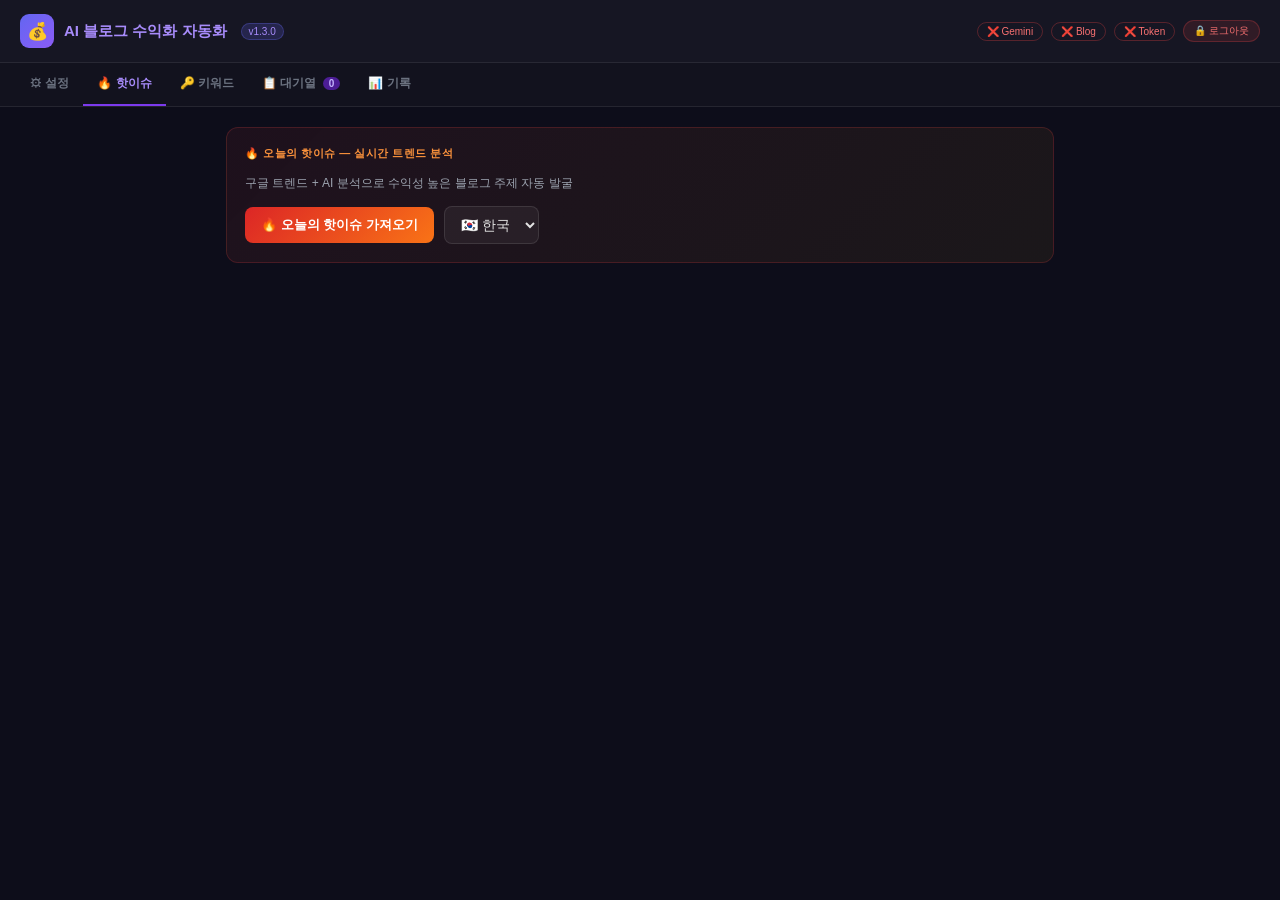
<file: app.html>
<!DOCTYPE html>
<html lang="ko">
<head>
<meta charset="UTF-8">
<meta name="viewport" content="width=device-width, initial-scale=1.0">
<title>AI 블로그 수익화 자동화</title>
<style>
*{margin:0;padding:0;box-sizing:border-box}
body{font-family:-apple-system,BlinkMacSystemFont,'Segoe UI',sans-serif;background:#0d0d1a;color:#e2e2e2;min-height:100vh}
.hdr{background:rgba(255,255,255,.04);border-bottom:1px solid rgba(255,255,255,.08);padding:14px 20px;display:flex;align-items:center;justify-content:space-between;position:sticky;top:0;z-index:100}
.logo{display:flex;align-items:center;gap:10px}
.logo-ic{width:34px;height:34px;background:linear-gradient(135deg,#6366f1,#8b5cf6);border-radius:9px;display:flex;align-items:center;justify-content:center;font-size:17px}
.logo-tx{font-size:15px;font-weight:700;color:#a78bfa}
.ver{font-size:10px;padding:2px 7px;border-radius:20px;background:rgba(99,102,241,.2);color:#a78bfa;border:1px solid rgba(99,102,241,.3);margin-left:4px}
.sb-bar{display:flex;gap:8px;flex-wrap:wrap;align-items:center}
.sb{font-size:10px;padding:3px 9px;border-radius:20px;border:1px solid rgba(255,255,255,.1);color:#9ca3af}
.sb.ok{border-color:rgba(16,185,129,.4);color:#34d399;background:rgba(16,185,129,.08)}
.sb.no{border-color:rgba(239,68,68,.3);color:#f87171}
.logout-btn{background:rgba(239,68,68,.12);color:#f87171;border:1px solid rgba(239,68,68,.25);border-radius:20px;padding:3px 10px;font-size:10px;cursor:pointer;font-family:inherit}
.tabs{display:flex;border-bottom:1px solid rgba(255,255,255,.08);padding:0 16px;overflow-x:auto;background:rgba(255,255,255,.02)}
.tb{padding:12px 14px;font-size:12px;font-weight:600;color:#6b7280;border:none;background:none;cursor:pointer;border-bottom:2px solid transparent;white-space:nowrap;font-family:inherit}
.tb.on{color:#a78bfa;border-bottom-color:#7c3aed}
.wrap{max-width:860px;margin:0 auto;padding:20px 16px}
.tc{display:none}
.tc.on{display:block}
.card{background:rgba(255,255,255,.04);border:1px solid rgba(255,255,255,.08);border-radius:12px;padding:18px;margin-bottom:14px}
.ct{font-size:11px;font-weight:700;color:#a78bfa;margin-bottom:14px;letter-spacing:.5px;text-transform:uppercase}
label{display:block;font-size:12px;color:#9ca3af;margin-bottom:4px;font-weight:600}
input,select,textarea{width:100%;padding:9px 13px;background:rgba(255,255,255,.05);border:1px solid rgba(255,255,255,.1);border-radius:8px;color:#e2e2e2;font-size:14px;font-family:inherit;outline:none;box-sizing:border-box}
input[type=password]{letter-spacing:3px}
input[type=password]::placeholder{letter-spacing:0}
input:focus,select:focus,textarea:focus{border-color:#7c3aed}
select option{background:#1a1a2e}
textarea{resize:vertical;line-height:1.7}
.fg{margin-bottom:12px}
.g2{display:grid;grid-template-columns:1fr 1fr;gap:12px}
.g3{display:grid;grid-template-columns:1fr 1fr 1fr;gap:12px}
.hint{font-size:11px;color:#6b7280;margin-top:4px;line-height:1.5}
.hint a{color:#818cf8}
.ibox{background:rgba(99,102,241,.08);border:1px solid rgba(99,102,241,.2);border-radius:8px;padding:12px;margin-top:10px}
.ibox h4{color:#a78bfa;font-size:11px;font-weight:700;margin-bottom:7px}
.ibox ol,.ibox ul{padding-left:16px;font-size:11px;color:#9ca3af;line-height:1.9}
.ibox code{background:rgba(255,255,255,.08);padding:1px 4px;border-radius:3px;font-size:10px;font-family:monospace}
.gbox{background:rgba(16,185,129,.07);border:1px solid rgba(16,185,129,.2);border-radius:8px;padding:12px;margin-bottom:12px}
.gbox-t{font-size:11px;font-weight:700;color:#34d399;margin-bottom:8px}
.btn{padding:9px 16px;border-radius:8px;border:none;font-size:13px;font-weight:700;cursor:pointer;display:inline-flex;align-items:center;gap:6px;font-family:inherit}
.btn:disabled{opacity:.45;cursor:not-allowed}
.bp{background:linear-gradient(135deg,#6366f1,#8b5cf6);color:#fff}
.bp:hover{opacity:.9}
.bs{background:linear-gradient(135deg,#059669,#10b981);color:#fff}
.bs:hover{opacity:.9}
.bg{background:rgba(255,255,255,.06);color:#d1d5db;border:1px solid rgba(255,255,255,.12)}
.br{background:rgba(239,68,68,.12);color:#f87171;border:1px solid rgba(239,68,68,.2)}
.by{background:linear-gradient(135deg,#b45309,#d97706);color:#fff}
.bh{background:linear-gradient(135deg,#dc2626,#f97316);color:#fff}
.bblk{width:100%;justify-content:center}
.bsm{padding:5px 10px;font-size:11px;border-radius:6px}
.spin{width:15px;height:15px;border:2px solid rgba(255,255,255,.25);border-top-color:#fff;border-radius:50%;animation:sp .7s linear infinite;flex-shrink:0;display:inline-block}
@keyframes sp{to{transform:rotate(360deg)}}
.log{background:rgba(0,0,0,.25);border:1px solid rgba(255,255,255,.06);border-radius:8px;padding:10px;height:110px;overflow-y:auto;font-size:11px;color:#6b7280;font-family:monospace}
.log div{padding:1px 0;border-bottom:1px solid rgba(255,255,255,.03)}
.tag{background:rgba(99,102,241,.15);color:#a78bfa;border:1px solid rgba(99,102,241,.25);padding:2px 8px;border-radius:20px;font-size:11px}
.tags{display:flex;flex-wrap:wrap;gap:5px;margin-top:5px}
.qi{background:rgba(255,255,255,.03);border:1px solid rgba(255,255,255,.07);border-radius:10px;padding:14px;margin-bottom:9px}
.qi-t{font-size:13px;font-weight:600;color:#e2e2e2;margin-bottom:4px}
.qi-m{font-size:11px;color:#6b7280}
.qi-a{display:flex;gap:6px;margin-top:9px;flex-wrap:wrap}
.badge{padding:2px 9px;border-radius:20px;font-size:10px;font-weight:700}
.bb{background:rgba(59,130,246,.15);color:#60a5fa;border:1px solid rgba(59,130,246,.3)}
.by2{background:rgba(251,191,36,.1);color:#fbbf24;border:1px solid rgba(251,191,36,.3)}
.bg2{background:rgba(16,185,129,.1);color:#34d399;border:1px solid rgba(16,185,129,.3)}
.br2{background:rgba(239,68,68,.1);color:#f87171;border:1px solid rgba(239,68,68,.3)}
.seo-h{padding:2px 8px;border-radius:20px;font-size:10px;font-weight:700;background:rgba(16,185,129,.15);color:#34d399;border:1px solid rgba(16,185,129,.3)}
.seo-m{padding:2px 8px;border-radius:20px;font-size:10px;font-weight:700;background:rgba(251,191,36,.1);color:#fbbf24;border:1px solid rgba(251,191,36,.25)}
.seo-l{padding:2px 8px;border-radius:20px;font-size:10px;font-weight:700;background:rgba(239,68,68,.1);color:#f87171;border:1px solid rgba(239,68,68,.25)}
.stats{display:grid;grid-template-columns:repeat(4,1fr);gap:10px;margin-bottom:16px}
.stat{background:rgba(255,255,255,.04);border:1px solid rgba(255,255,255,.08);border-radius:10px;padding:12px;text-align:center}
.stat-n{font-size:24px;font-weight:700;color:#818cf8}
.stat-l{font-size:10px;color:#6b7280}
.empty{text-align:center;padding:40px;color:#6b7280;font-size:13px}
.tgrid{display:grid;grid-template-columns:1fr 1fr;gap:8px;margin-top:12px}
.tc-card{background:rgba(255,255,255,.04);border:1px solid rgba(255,255,255,.08);border-radius:9px;padding:12px;cursor:pointer}
.tc-card.sel{border-color:rgba(99,102,241,.5);background:rgba(99,102,241,.08)}
.tc-cat{font-size:10px;font-weight:700;padding:2px 7px;border-radius:20px;background:rgba(99,102,241,.15);color:#a78bfa;border:1px solid rgba(99,102,241,.2);display:inline-block;margin-bottom:6px}
.tc-orig{font-size:12px;font-weight:600;color:#e2e2e2;margin-bottom:3px}
.tc-kw{font-size:11px;color:#818cf8;margin-bottom:4px}
.tc-why{font-size:10px;color:#6b7280}
.prv-modal{display:none;position:fixed;top:0;left:0;right:0;bottom:0;background:rgba(0,0,0,.8);z-index:300;overflow-y:auto;padding:30px 16px}
.prv-inner{max-width:760px;margin:0 auto;background:#fff;border-radius:14px;overflow:hidden}
.prv-hdr{background:#1a1a2e;padding:14px 20px;display:flex;justify-content:space-between;align-items:center}
.prv-body{padding:28px;color:#1a1a1a;font-family:Georgia,serif;line-height:1.8;font-size:15px}
.prv-body h1{font-size:22px;margin-bottom:8px}
.prv-body h2{font-size:18px;margin:24px 0 8px}
.prv-body h3{font-size:16px;margin:16px 0 6px}
.prv-body img{max-width:100%;border-radius:8px;margin:12px 0}
.prv-body table{width:100%;border-collapse:collapse;margin:12px 0;font-size:13px}
.prv-body td,.prv-body th{border:1px solid #ddd;padding:8px}
.prv-body th{background:#f5f5f5}
.alert-box{padding:10px 13px;border-radius:8px;font-size:12px;margin-bottom:10px;display:none}
.al-e{background:rgba(239,68,68,.1);border:1px solid rgba(239,68,68,.3);color:#f87171}
.al-s{background:rgba(16,185,129,.1);border:1px solid rgba(16,185,129,.3);color:#34d399}
.pwmsg{padding:9px 12px;border-radius:8px;font-size:12px;display:none;margin-bottom:10px}
.div{height:1px;background:rgba(255,255,255,.07);margin:14px 0}
.prog-bg{height:5px;background:rgba(255,255,255,.08);border-radius:3px;overflow:hidden;margin-top:8px}
.prog-bar{height:100%;background:linear-gradient(90deg,#6366f1,#8b5cf6);border-radius:3px;width:0;transition:width .4s}
.prog-tx{font-size:11px;color:#9ca3af;margin-top:5px}
.kw-big{font-size:16px!important;padding:12px 15px!important}
.count-b{background:#4c1d95;color:#c4b5fd;border-radius:20px;padding:1px 6px;font-size:10px;margin-left:3px}
.hi-item{background:rgba(255,255,255,.03);border:1px solid rgba(255,255,255,.06);border-radius:10px;padding:14px;margin-bottom:9px}
.hi-t{font-size:13px;font-weight:600;color:#e2e2e2;margin-bottom:3px}
.hi-m{font-size:11px;color:#6b7280}
.auto-ok{font-size:11px;color:#34d399;display:none;margin-left:8px}
@media(max-width:560px){.g2,.g3,.stats,.tgrid{grid-template-columns:1fr}.sb-bar .sb{display:none}}
</style>
</head>
<body>

<div class="hdr">
  <div class="logo">
    <div class="logo-ic">&#128176;</div>
    <span class="logo-tx">AI 블로그 수익화 자동화</span>
    <span class="ver">v1.3.0</span>
  </div>
  <div class="sb-bar">
    <span class="sb no" id="sb-g">&#10060; Gemini</span>
    <span class="sb no" id="sb-b">&#10060; Blog</span>
    <span class="sb no" id="sb-t">&#10060; Token</span>
    <button class="logout-btn" onclick="doLogout()">&#128274; 로그아웃</button>
  </div>
</div>

<div class="tabs">
  <button class="tb" data-t="settings" onclick="showTab('settings')">&#9881; 설정</button>
  <button class="tb on" data-t="hotissue" onclick="showTab('hotissue')">&#128293; 핫이슈</button>
  <button class="tb" data-t="keywords" onclick="showTab('keywords')">&#128273; 키워드</button>
  <button class="tb" data-t="queue" onclick="showTab('queue')">&#128203; 대기열 <span class="count-b" id="qc">0</span></button>
  <button class="tb" data-t="history" onclick="showTab('history')">&#128202; 기록</button>
</div>

<!-- 알림 -->
<div id="gAlert" style="position:fixed;top:66px;left:50%;transform:translateX(-50%);padding:11px 22px;border-radius:9px;font-size:13px;font-weight:600;z-index:200;display:none;min-width:240px;text-align:center;transition:opacity .3s"></div>

<!-- ===== 설정 ===== -->
<div id="tc-settings" class="tc">
<div class="wrap">

  <div style="font-size:11px;color:#9ca3af;margin-bottom:12px;display:flex;align-items:center">입력 즉시 자동 저장 <span class="auto-ok" id="autoOk">&#10003; 저장됨</span></div>

  <div class="card">
    <div class="ct">&#128204; 비밀번호 변경</div>
    <div class="fg"><label>현재 비밀번호</label><input type="password" id="pwCur" placeholder="현재 비밀번호"></div>
    <div class="fg"><label>새 비밀번호</label><input type="password" id="pwNew" placeholder="새 비밀번호 (6자 이상)"></div>
    <div class="fg"><label>새 비밀번호 확인</label><input type="password" id="pwCf" placeholder="다시 입력"></div>
    <div class="pwmsg" id="pwMsg"></div>
    <button class="btn bp bblk" onclick="changePw()" style="padding:11px">&#128274; 비밀번호 변경</button>
    <p class="hint" style="text-align:center;margin-top:8px">기본 비밀번호: blog2024</p>
  </div>

  <div class="card">
    <div class="ct">&#129302; AI 설정 (Gemini — 무료)</div>
    <div class="fg">
      <label>Gemini API 키</label>
      <input type="password" id="gemKey" placeholder="AIzaSy..." oninput="autoSave()">
      <p class="hint">&#128073; <a href="https://aistudio.google.com/app/apikey" target="_blank">aistudio.google.com</a> 무료 발급 · 하루 1,500회</p>
    </div>
  </div>

  <div class="card">
    <div class="ct">&#128221; Blogger 연동</div>
    <div class="fg">
      <label>블로그 ID</label>
      <input type="text" id="blogId" placeholder="예: 1234567890123456789" oninput="autoSave()">
      <p class="hint">Blogger URL → blogger.com/blog/posts/<strong>이 숫자</strong></p>
    </div>

    <div class="gbox">
      <div class="gbox-t">&#10003; 영구 자동 갱신 (권장) — 한 번만 설정!</div>
      <div class="fg"><label>Google Client ID</label><input type="text" id="gClientId" placeholder="xxxxx.apps.googleusercontent.com" oninput="autoSave()"></div>
      <div class="fg"><label>Google Client Secret</label><input type="password" id="gClientSec" placeholder="GOCSPX-xxxxx" oninput="autoSave()"></div>
      <div class="fg" style="margin-bottom:0"><label>Refresh Token</label><input type="password" id="refToken" placeholder="1//xxxxx" oninput="autoSave()"></div>
      <div class="ibox">
        <h4>&#128203; 한 번만 설정하는 방법</h4>
        <ol>
          <li><a href="https://console.cloud.google.com/apis/credentials" target="_blank" style="color:#818cf8">Google Cloud Console</a> → OAuth 2.0 클라이언트 ID 생성 (웹 애플리케이션)</li>
          <li>Client ID, Client Secret 복사</li>
          <li><a href="https://developers.google.com/oauthplayground/" target="_blank" style="color:#818cf8">OAuth Playground</a> → &#9881; → "Use your own OAuth credentials" 체크 → 내 Client ID/Secret 입력</li>
          <li>Blogger API v3 선택 → Authorize → Exchange → <strong>Refresh token 복사</strong></li>
        </ol>
      </div>
    </div>

    <div class="div"></div>
    <div class="fg">
      <label>Access Token (임시, 1시간)</label>
      <input type="password" id="accToken" placeholder="ya29.xxxxx..." oninput="autoSave()">
      <div id="tkTimer" style="margin-top:5px;font-size:11px;color:#6b7280"></div>
    </div>
  </div>

  <div class="card">
    <div class="ct">&#9881; 포스팅 설정</div>
    <div class="g3">
      <div class="fg">
        <label>글 스타일</label>
        <select id="tone" onchange="autoSave()">
          <option value="정보전달형 SEO 최적화">정보전달 (SEO)</option>
          <option value="리뷰/후기">리뷰 / 후기</option>
          <option value="튜토리얼">튜토리얼</option>
          <option value="트렌드 분석">트렌드 분석</option>
        </select>
      </div>
      <div class="fg">
        <label>포스팅 간격 (초)</label>
        <input type="number" id="delay" value="30" min="10" max="300" oninput="autoSave()">
      </div>
      <div class="fg">
        <label>이미지 스타일</label>
        <select id="imgStyle" onchange="autoSave()">
          <option value="realistic photo, professional photography">사실적 사진</option>
          <option value="flat illustration, modern design">일러스트</option>
          <option value="minimalist, clean design">미니멀</option>
        </select>
      </div>
    </div>
  </div>

</div>
</div>

<!-- ===== 핫이슈 ===== -->
<div id="tc-hotissue" class="tc on">
<div class="wrap">
  <div class="card" style="background:linear-gradient(135deg,rgba(239,68,68,.08),rgba(251,191,36,.06));border-color:rgba(239,68,68,.2)">
    <div class="ct" style="color:#fb923c">&#128293; 오늘의 핫이슈 — 실시간 트렌드 분석</div>
    <p style="font-size:12px;color:#9ca3af;margin-bottom:14px">구글 트렌드 + AI 분석으로 수익성 높은 블로그 주제 자동 발굴</p>
    <div style="display:flex;gap:10px;align-items:center;flex-wrap:wrap">
      <button class="btn bh" id="trendBtn" onclick="fetchTrends()">&#128293; 오늘의 핫이슈 가져오기</button>
      <select id="trendCo" style="width:auto;padding:9px 12px">
        <option value="KR">&#127472;&#127479; 한국</option>
        <option value="US">&#127482;&#127480; 미국</option>
        <option value="JP">&#127471;&#127477; 일본</option>
      </select>
      <span id="trendUpdated" style="font-size:11px;color:#6b7280"></span>
    </div>
  </div>

  <div id="trendLoad" style="display:none" class="card">
    <div style="text-align:center;padding:20px">
      <div class="spin" style="width:28px;height:28px;border-width:3px;margin:0 auto 12px"></div>
      <p id="trendLoadTx" style="font-size:13px;color:#9ca3af">분석 중...</p>
    </div>
  </div>

  <div id="trendResult" style="display:none">
    <div style="display:flex;justify-content:space-between;align-items:center;margin-bottom:10px">
      <div style="font-size:13px;font-weight:600;color:#e2e2e2">수익성 분석 완료 <span id="selCount" style="font-size:11px;color:#a78bfa"></span></div>
      <div style="display:flex;gap:6px">
        <button class="btn bg bsm" onclick="selAll()">전체 선택</button>
        <button class="btn bg bsm" onclick="deselAll()">해제</button>
      </div>
    </div>
    <div class="tgrid" id="trendGrid"></div>
    <div style="display:flex;gap:10px;margin-top:14px">
      <button class="btn bp" style="flex:1;justify-content:center" onclick="addTrends()">&#10003; 키워드로 추가</button>
      <button class="btn bs" style="flex:1;justify-content:center" onclick="genFromTrends()">&#10024; 바로 글 생성</button>
    </div>
  </div>

  <div id="trendErr" style="display:none" class="alert-box al-e"></div>
</div>
</div>

<!-- ===== 키워드 ===== -->
<div id="tc-keywords" class="tc">
<div class="wrap">
  <div class="card">
    <div class="ct">&#128269; 키워드 자동 확장</div>
    <div style="display:flex;gap:10px">
      <input type="text" id="mainKw" placeholder="예: 제주도 여행, 주식 투자..." style="flex:1" onkeydown="if(event.key==='Enter')expandKw()">
      <button class="btn by" id="expandBtn" onclick="expandKw()">&#128269; 확장</button>
    </div>
    <div id="expandResult"></div>
  </div>

  <div class="card">
    <div class="ct">&#128221; 생성할 키워드 목록</div>
    <div class="fg">
      <label>한 줄에 키워드 하나씩</label>
      <textarea id="kwInput" rows="6" placeholder="제주도 3박4일 혼자 여행 비용&#10;제주도 현지인 맛집&#10;..."></textarea>
    </div>
    <div id="genProg" style="display:none">
      <div class="prog-bg"><div class="prog-bar" id="progBar"></div></div>
      <div class="prog-tx" id="progTx">준비 중...</div>
    </div>
    <button class="btn bp bblk" id="genBtn" onclick="startGen()" style="padding:12px;font-size:14px">&#10024; AI 블로그 글 생성 시작</button>
    <div class="div"></div>
    <label style="margin-bottom:6px">활동 로그</label>
    <div class="log" id="actLog"><div style="color:#4b5563">대기 중...</div></div>
  </div>
</div>
</div>

<!-- ===== 대기열 ===== -->
<div id="tc-queue" class="tc">
<div class="wrap">
  <div class="stats">
    <div class="stat"><div class="stat-n" id="st-tot">0</div><div class="stat-l">전체</div></div>
    <div class="stat"><div class="stat-n" id="st-rdy" style="color:#60a5fa">0</div><div class="stat-l">대기</div></div>
    <div class="stat"><div class="stat-n" id="st-don" style="color:#34d399">0</div><div class="stat-l">완료</div></div>
    <div class="stat"><div class="stat-n" id="st-err" style="color:#f87171">0</div><div class="stat-l">오류</div></div>
  </div>
  <div style="display:flex;gap:10px;margin-bottom:16px">
    <button class="btn bs" id="postAllBtn" onclick="postAll()" style="flex:1;justify-content:center;padding:12px">&#128640; 전체 포스팅</button>
    <button class="btn br bsm" onclick="clearQ()">&#128465; 초기화</button>
  </div>
  <div class="alert-box" id="qAlert"></div>
  <div id="qList"><div class="empty">글이 없습니다. 키워드 탭에서 생성해 주세요.</div></div>
</div>
</div>

<!-- ===== 기록 ===== -->
<div id="tc-history" class="tc">
<div class="wrap">
  <div style="display:flex;justify-content:space-between;align-items:center;margin-bottom:14px">
    <div style="font-size:13px;color:#9ca3af">총 <span id="hiCnt">0</span>개 포스팅</div>
    <button class="btn br bsm" onclick="clearHi()">&#128465; 기록 삭제</button>
  </div>
  <div id="hiList"><div class="empty">기록이 없습니다.</div></div>
</div>
</div>

<!-- 미리보기 -->
<div class="prv-modal" id="prvModal">
  <div class="prv-inner">
    <div class="prv-hdr">
      <span style="color:#a78bfa;font-size:13px;font-weight:600">미리보기</span>
      <button class="btn bg bsm" onclick="closePrv()">&#10005; 닫기</button>
    </div>
    <div class="prv-body" id="prvBody"></div>
  </div>
</div>

<script>
var SALT = 'yblog_salt_2024';
var DEF_HASH = 'af176805df287cd3b56f650be6d6d30e2ffe88fa724b37121c51d79d87d1de58';

// ---- 안전한 스토리지 ----
function lsGet(k) { try { return localStorage.getItem(k); } catch(e) { return null; } }
function lsSet(k, v) { try { localStorage.setItem(k, v); } catch(e) {} }
function ssGet(k) { try { return sessionStorage.getItem(k); } catch(e) { return null; } }
function ssSet(k, v) { try { sessionStorage.setItem(k, v); } catch(e) {} }
function ssRem(k) { try { sessionStorage.removeItem(k); } catch(e) {} }

// 세션 체크 제거됨

// ---- 상태 ----
var state = {
  s: JSON.parse(lsGet('ys3_s') || '{"delay":30}'),
  q: JSON.parse(lsGet('ys3_q') || '[]'),
  h: JSON.parse(lsGet('ys3_h') || '[]'),
  trends: [],
  isGen: false,
  isPost: false
};

function save() {
  lsSet('ys3_s', JSON.stringify(state.s));
  lsSet('ys3_q', JSON.stringify(state.q));
  lsSet('ys3_h', JSON.stringify(state.h));
}

// ---- SHA256 ----
function sha256(str) {
  return crypto.subtle.digest('SHA-256', new TextEncoder().encode(str)).then(function(buf) {
    var arr = new Uint8Array(buf);
    var hex = '';
    for (var i = 0; i < arr.length; i++) {
      var b = arr[i].toString(16);
      hex += b.length === 1 ? '0' + b : b;
    }
    return hex;
  });
}

// ---- 탭 전환 ----
function showTab(name) {
  var allTc = document.querySelectorAll('.tc');
  for (var i = 0; i < allTc.length; i++) { allTc[i].className = 'tc'; }
  var allTb = document.querySelectorAll('.tb');
  for (var j = 0; j < allTb.length; j++) { allTb[j].className = 'tb'; }
  var tcEl = document.getElementById('tc-' + name);
  if (tcEl) tcEl.className = 'tc on';
  var tbEl = document.querySelector('[data-t="' + name + '"]');
  if (tbEl) tbEl.className = 'tb on';
}

// ---- 자동 저장 ----
function autoSave() {
  state.s = {
    gemKey: val('gemKey'),
    blogId: val('blogId'),
    gClientId: val('gClientId'),
    gClientSec: val('gClientSec'),
    refToken: val('refToken'),
    accToken: val('accToken'),
    tkExpiry: state.s.tkExpiry || 0,
    tone: val('tone'),
    delay: parseInt(val('delay')) || 30,
    imgStyle: val('imgStyle')
  };
  save();
  updateSb();
  var ok = document.getElementById('autoOk');
  if (ok) {
    ok.style.display = 'inline';
    clearTimeout(ok._t);
    ok._t = setTimeout(function() { ok.style.display = 'none'; }, 1500);
  }
}

function val(id) { var el = document.getElementById(id); return el ? el.value.trim() : ''; }

// ---- 상태바 업데이트 ----
function updateSb() {
  var s = state.s;
  setSb('sb-g', !!s.gemKey, '&#10003; Gemini', '&#10060; Gemini');
  setSb('sb-b', !!s.blogId, '&#10003; Blog', '&#10060; Blog');
  var hasToken = (s.refToken && s.gClientId && s.gClientSec) || s.accToken;
  setSb('sb-t', hasToken, s.refToken ? '&#128260; 자동갱신' : '&#10003; Token', '&#10060; Token');
}

function setSb(id, ok, okTx, noTx) {
  var el = document.getElementById(id);
  if (!el) return;
  el.innerHTML = ok ? okTx : noTx;
  el.className = ok ? 'sb ok' : 'sb no';
}

// ---- 알림 ----
function showAlert(msg, type) {
  var el = document.getElementById('gAlert');
  if (!el) return;
  el.innerHTML = msg;
  el.style.display = 'block';
  el.style.background = type === 'success' ? '#065f46' : '#7f1d1d';
  el.style.color = type === 'success' ? '#6ee7b7' : '#fca5a5';
  el.style.border = '1px solid ' + (type === 'success' ? '#10b981' : '#ef4444');
  el.style.borderRadius = '9px';
  clearTimeout(el._t);
  el._t = setTimeout(function() { el.style.display = 'none'; }, type === 'error' ? 6000 : 4000);
}

// ---- Gemini 호출 ----
function callGemini(prompt, maxTok) {
  var key = state.s.gemKey;
  if (!key) return Promise.reject(new Error('Gemini API 키를 설정에서 입력해 주세요'));
  return fetch('https://generativelanguage.googleapis.com/v1beta/models/gemini-2.5-flash:generateContent?key=' + key, {
    method: 'POST',
    headers: { 'Content-Type': 'application/json' },
    body: JSON.stringify({
      contents: [{ parts: [{ text: prompt }] }],
      generationConfig: { temperature: 0.75, maxOutputTokens: maxTok || 4096, thinkingConfig: { thinkingBudget: 0 } }
    })
  }).then(function(r) {
    return r.json();
  }).then(function(d) {
    if (!d.candidates || !d.candidates[0]) throw new Error('Gemini 응답 없음: ' + JSON.stringify(d).slice(0, 100));
    var parts = d.candidates[0].content.parts;
    var tx = '';
    for (var i = 0; i < parts.length; i++) { if (!parts[i].thought) tx += (parts[i].text || ''); }
    return tx || parts[0].text || '';
  });
}

// ---- 토큰 갱신 ----
function refreshToken() {
  var s = state.s;
  if (!s.gClientId || !s.gClientSec || !s.refToken) return Promise.resolve(null);
  var body = 'client_id=' + encodeURIComponent(s.gClientId) +
    '&client_secret=' + encodeURIComponent(s.gClientSec) +
    '&refresh_token=' + encodeURIComponent(s.refToken) +
    '&grant_type=refresh_token';
  return fetch('https://oauth2.googleapis.com/token', {
    method: 'POST',
    headers: { 'Content-Type': 'application/x-www-form-urlencoded' },
    body: body
  }).then(function(r) { return r.json(); }).then(function(d) {
    if (d.access_token) {
      state.s.accToken = d.access_token;
      state.s.tkExpiry = Date.now() + ((d.expires_in || 3600) * 1000);
      save();
      addLog('&#128260; 토큰 자동 갱신됨');
      return d.access_token;
    }
    return null;
  }).catch(function() { return null; });
}

function getToken() {
  var s = state.s;
  var hasRefresh = s.refToken && s.gClientId && s.gClientSec;
  if (s.accToken && s.tkExpiry && Date.now() < s.tkExpiry - 300000) return Promise.resolve(s.accToken);
  if (hasRefresh) return refreshToken().then(function(t) { return t || s.accToken || null; });
  return Promise.resolve(s.accToken || null);
}

// ---- 비밀번호 변경 ----
function changePw() {
  var cur = document.getElementById('pwCur').value;
  var nw = document.getElementById('pwNew').value;
  var cf = document.getElementById('pwCf').value;
  var msg = document.getElementById('pwMsg');
  function show(tx, ok) {
    msg.style.display = 'block';
    msg.style.background = ok ? 'rgba(16,185,129,.1)' : 'rgba(239,68,68,.1)';
    msg.style.border = '1px solid ' + (ok ? 'rgba(16,185,129,.3)' : 'rgba(239,68,68,.3)');
    msg.style.color = ok ? '#34d399' : '#f87171';
    msg.textContent = tx;
  }
  if (!cur || !nw || !cf) { show('모든 필드를 입력해 주세요', false); return; }
  if (nw.length < 6) { show('새 비밀번호는 6자 이상', false); return; }
  if (nw !== cf) { show('새 비밀번호가 일치하지 않습니다', false); return; }
  var stored = lsGet('yblog_pw_hash') || DEF_HASH;
  sha256(cur + SALT).then(function(h) {
    if (h !== stored) { show('현재 비밀번호가 틀렸습니다', false); return; }
    return sha256(nw + SALT).then(function(nh) {
      lsSet('yblog_pw_hash', nh);
      show('&#10003; 비밀번호가 변경되었습니다', true);
      document.getElementById('pwCur').value = '';
      document.getElementById('pwNew').value = '';
      document.getElementById('pwCf').value = '';
    });
  }).catch(function(e) { show('오류: ' + e.message, false); });
}

// ---- 로그아웃 ----
function doLogout() {
  ssRem('yblog_auth');
  try { window.location.href = 'index.html'; } catch(e) {
    showAlert('로그아웃됨', 'success');
  }
}

// ---- 핫이슈 ----
function fetchTrends() {
  if (!state.s.gemKey) { showAlert('설정에서 Gemini API 키를 먼저 입력해 주세요', 'error'); showTab('settings'); return; }
  var btn = document.getElementById('trendBtn');
  btn.disabled = true;
  btn.innerHTML = '<span class="spin"></span> 분석 중...';
  document.getElementById('trendLoad').style.display = 'block';
  document.getElementById('trendResult').style.display = 'none';
  document.getElementById('trendErr').style.display = 'none';
  var co = document.getElementById('trendCo').value;
  var coName = { KR: '한국', US: '미국', JP: '일본' }[co] || '한국';
  var today = new Date().toLocaleDateString('ko-KR', { year: 'numeric', month: 'long', day: 'numeric', weekday: 'long' });
  var rawTrends = [];

  function doGemini() {
    document.getElementById('trendLoadTx').textContent = 'AI가 수익성 분석 중...';
    var prompt;
    if (rawTrends.length > 0) {
      var kwList = '';
      for (var i = 0; i < rawTrends.length; i++) { kwList += (i+1) + '. ' + rawTrends[i].title + (rawTrends[i].traffic ? ' (' + rawTrends[i].traffic + ')' : '') + '\n'; }
      prompt = '오늘(' + today + ') ' + coName + ' 구글 트렌드:\n' + kwList + '\n블로그 애드센스 수익화에 가장 적합한 주제 10개를 선택 분석해주세요.\n반드시 JSON만 (마크다운 없이):\n{"trends":[{"rank":1,"original":"키워드","blog_keyword":"블로그 포스팅 키워드","category":"엔터/경제/스포츠/테크/라이프/건강/기타","reason":"이유 20자","ad_cpc":"높음/보통/낮음"}]}';
    } else {
      prompt = '오늘(' + today + ') ' + coName + '에서 핫한 이슈 기반으로 블로그 수익화 주제 10개 추천.\n반드시 JSON만:\n{"trends":[{"rank":1,"original":"이슈","blog_keyword":"블로그 키워드","category":"카테고리","reason":"이유","ad_cpc":"높음/보통/낮음"}]}';
    }
    callGemini(prompt, 2048).then(function(text) {
      var clean = text.replace(/```json|```/g, '').trim();
      var parsed = JSON.parse(clean);
      state.trends = parsed.trends;
      renderTrends(parsed.trends);
      document.getElementById('trendUpdated').textContent = '업데이트: ' + new Date().toLocaleTimeString('ko-KR');
    }).catch(function(e) {
      var errEl = document.getElementById('trendErr');
      errEl.style.display = 'block';
      errEl.innerHTML = '&#10060; 오류: ' + e.message + '<br><br>확인사항:<br>1. Gemini API 키 확인<br>2. 인터넷 연결 확인';
    }).finally(function() {
      btn.disabled = false;
      btn.innerHTML = '&#128260; 새로고침';
      document.getElementById('trendLoad').style.display = 'none';
    });
  }

  // CORS 프록시로 구글 트렌드 시도
  document.getElementById('trendLoadTx').textContent = '구글 트렌드 수집 중...';
  var proxyUrl = 'https://api.allorigins.win/get?url=' + encodeURIComponent('https://trends.google.com/trends/trendingsearches/daily/rss?geo=' + co);
  var xhr = new XMLHttpRequest();
  xhr.timeout = 7000;
  xhr.open('GET', proxyUrl, true);
  xhr.onreadystatechange = function() {
    if (xhr.readyState !== 4) return;
    if (xhr.status === 200) {
      try {
        var data = JSON.parse(xhr.responseText);
        var parser = new DOMParser();
        var xml = parser.parseFromString(data.contents, 'text/xml');
        var items = xml.querySelectorAll('item');
        rawTrends = [];
        for (var i = 0; i < Math.min(items.length, 25); i++) {
          var titleEl = items[i].querySelector('title');
          var traffEl = items[i].querySelector('approx_traffic');
          if (titleEl && titleEl.textContent) {
            rawTrends.push({ title: titleEl.textContent, traffic: traffEl ? traffEl.textContent : '' });
          }
        }
      } catch(e) { rawTrends = []; }
    }
    doGemini();
  };
  xhr.ontimeout = function() { doGemini(); };
  xhr.onerror = function() { doGemini(); };
  xhr.send();
}

function renderTrends(trends) {
  var grid = document.getElementById('trendGrid');
  var html = '';
  for (var i = 0; i < trends.length; i++) {
    var t = trends[i];
    var cpcColor = t.ad_cpc && t.ad_cpc.indexOf('높') >= 0 ? 'color:#34d399' : t.ad_cpc && t.ad_cpc.indexOf('보') >= 0 ? 'color:#fbbf24' : 'color:#9ca3af';
    html += '<div class="tc-card" id="tcc-' + i + '" onclick="togTrend(' + i + ')">';
    html += '<span class="tc-cat">' + (t.category || '일반') + '</span>';
    html += '<div class="tc-orig">&#128293; ' + (t.original || '') + '</div>';
    html += '<div class="tc-kw">&#8594; ' + (t.blog_keyword || '') + '</div>';
    html += '<div class="tc-why">' + (t.reason || '') + '</div>';
    if (t.ad_cpc) html += '<div style="font-size:10px;margin-top:4px;' + cpcColor + '">&#128176; ' + t.ad_cpc + '</div>';
    html += '</div>';
  }
  grid.innerHTML = html;
  document.getElementById('trendResult').style.display = 'block';
  updateSelCount();
}

function togTrend(i) {
  var el = document.getElementById('tcc-' + i);
  if (!el) return;
  if (el.className.indexOf('sel') >= 0) { el.className = 'tc-card'; }
  else { el.className = 'tc-card sel'; }
  updateSelCount();
}

function selAll() {
  for (var i = 0; i < state.trends.length; i++) {
    var el = document.getElementById('tcc-' + i);
    if (el) el.className = 'tc-card sel';
  }
  updateSelCount();
}

function deselAll() {
  for (var i = 0; i < state.trends.length; i++) {
    var el = document.getElementById('tcc-' + i);
    if (el) el.className = 'tc-card';
  }
  updateSelCount();
}

function updateSelCount() {
  var sel = document.querySelectorAll('.tc-card.sel');
  var sc = document.getElementById('selCount');
  if (sc) sc.textContent = sel.length > 0 ? '(' + sel.length + '개 선택)' : '';
}

function getSelTrends() {
  var kws = [];
  for (var i = 0; i < state.trends.length; i++) {
    var el = document.getElementById('tcc-' + i);
    if (el && el.className.indexOf('sel') >= 0) kws.push(state.trends[i].blog_keyword);
  }
  return kws;
}

function addTrends() {
  var kws = getSelTrends();
  if (!kws.length) { showAlert('주제를 선택해 주세요', 'error'); return; }
  var ex = document.getElementById('kwInput').value.trim();
  document.getElementById('kwInput').value = ex ? ex + '\n' + kws.join('\n') : kws.join('\n');
  showAlert(kws.length + '개 키워드 추가!', 'success');
  showTab('keywords');
}

function genFromTrends() {
  var kws = getSelTrends();
  if (!kws.length) { showAlert('주제를 선택해 주세요', 'error'); return; }
  document.getElementById('kwInput').value = kws.join('\n');
  showTab('keywords');
  setTimeout(startGen, 300);
}

// ---- 키워드 확장 ----
function expandKw() {
  var main = document.getElementById('mainKw').value.trim();
  if (!main) return;
  var btn = document.getElementById('expandBtn');
  btn.disabled = true;
  btn.innerHTML = '<span class="spin"></span>';
  var prompt = '한국 블로그 SEO 전문가: "' + main + '" 롱테일 키워드 10개.\n기준: 검색량 있음, 경쟁 낮음, 구매의도 포함.\nJSON만:\n{"keywords":["키워드1","키워드2","키워드3","키워드4","키워드5","키워드6","키워드7","키워드8","키워드9","키워드10"]}';
  callGemini(prompt, 1024).then(function(text) {
    var parsed = JSON.parse(text.replace(/```json|```/g, '').trim());
    var kws = parsed.keywords;
    var html = '<div style="margin-top:12px"><div style="font-size:11px;color:#9ca3af;margin-bottom:7px;font-weight:600">&#10024; AI 추천 롱테일 키워드</div>';
    for (var i = 0; i < kws.length; i++) {
      html += '<div style="display:flex;align-items:center;gap:8px;padding:8px 12px;background:rgba(255,255,255,.03);border:1px solid rgba(255,255,255,.07);border-radius:7px;margin-bottom:5px">';
      html += '<input type="checkbox" id="ekw' + i + '" checked style="width:15px;height:15px;accent-color:#7c3aed;flex-shrink:0">';
      html += '<label for="ekw' + i + '" style="font-size:13px;color:#d1d5db;cursor:pointer;flex:1;margin:0">' + kws[i] + '</label></div>';
    }
    html += '<button class="btn bp bblk" onclick="addExpandKws(' + JSON.stringify(kws).replace(/"/g, "'") + ')" style="margin-top:8px;padding:10px">&#10003; 선택 키워드 추가</button></div>';
    document.getElementById('expandResult').innerHTML = html;
  }).catch(function(e) {
    showAlert('확장 오류: ' + e.message, 'error');
  }).finally(function() {
    btn.disabled = false;
    btn.innerHTML = '&#128269; 확장';
  });
}

function addExpandKws(kws) {
  var sel = [];
  for (var i = 0; i < kws.length; i++) {
    var cb = document.getElementById('ekw' + i);
    if (cb && cb.checked) sel.push(kws[i]);
  }
  var ex = document.getElementById('kwInput').value.trim();
  document.getElementById('kwInput').value = ex ? ex + '\n' + sel.join('\n') : sel.join('\n');
  document.getElementById('expandResult').innerHTML = '<p style="color:#34d399;font-size:12px;margin-top:8px">&#10003; ' + sel.length + '개 추가됨</p>';
  showAlert(sel.length + '개 추가!', 'success');
}

// ---- 이미지 URL ----
function getImgUrl(prompt) {
  var seed = 0;
  for (var i = 0; i < prompt.length; i++) { seed = ((seed << 5) - seed + prompt.charCodeAt(i)) | 0; }
  if (seed < 0) seed = -seed;
  var style = state.s.imgStyle || 'realistic photo, professional photography';
  return 'https://image.pollinations.ai/prompt/' + encodeURIComponent(prompt + ', ' + style) + '?width=1200&height=630&nologo=true&seed=' + seed;
}

// ---- SEO 점수 ----
function seoScore(post) {
  var s = 0;
  var plain = post.content.replace(/<[^>]*>/g, '');
  if (post.title.length >= 30 && post.title.length <= 60) s += 25; else if (post.title.length > 15) s += 12;
  if (plain.length >= 2000) s += 30; else if (plain.length >= 1000) s += 15;
  if (post.meta && post.meta.length >= 100) s += 20;
  if (post.tags && post.tags.length >= 5) s += 15;
  if (post.content.indexOf('<h2') >= 0 && post.content.indexOf('<h3') >= 0) s += 10;
  return s;
}

// ---- 글 생성 ----
function generatePost(keyword) {
  var tone = state.s.tone || '정보전달형 SEO 최적화';
  var prompt = '구글 SEO 전문 한국어 블로그 작가: 키워드 "' + keyword + '" 스타일 ' + tone + '.\n\n조건:\n- 제목: SEO 최적화 (40-60자)\n- 본문: 2000자 이상 HTML\n- <h2> 소제목 4-5개, 각 <h2> 바로 아래 [IMG:영어설명] 마커\n- <h3>, <p>, <ul><li>, <strong>, <table> 포함\n- 메타 설명 140-160자\n\nJSON만 (마크다운 없이):\n{"title":"제목","meta":"메타설명","content":"HTML본문([IMG:...] 포함)","tags":["태그1","태그2","태그3","태그4","태그5"],"next":["키워드1","키워드2","키워드3"]}';
  return callGemini(prompt, 4096).then(function(text) {
    var parsed = JSON.parse(text.replace(/```json|```/g, '').trim());
    parsed.content = parsed.content.replace(/\[IMG:([^\]]+)\]/g, function(m, p) {
      var url = getImgUrl(p.trim());
      return '<figure style="margin:16px 0 24px;text-align:center"><img src="' + url + '" alt="' + p.trim() + '" style="width:100%;max-width:860px;height:auto;border-radius:10px;display:inline-block" loading="lazy"></figure>';
    });
    return parsed;
  });
}

// ---- 배치 생성 ----
function startGen() {
  if (state.isGen) return;
  if (!state.s.gemKey) { showAlert('Gemini API 키를 설정해 주세요', 'error'); showTab('settings'); return; }
  var kwText = document.getElementById('kwInput').value.trim();
  if (!kwText) { showAlert('키워드를 입력해 주세요', 'error'); return; }
  var kwSet = {};
  var keywords = [];
  var lines = kwText.split('\n');
  for (var li = 0; li < lines.length; li++) {
    var t = lines[li].trim();
    if (t && !kwSet[t]) { kwSet[t] = 1; keywords.push(t); }
  }
  if (!keywords.length) return;
  state.isGen = true;
  var btn = document.getElementById('genBtn');
  btn.disabled = true;
  btn.innerHTML = '<span class="spin"></span> 생성 중...';
  document.getElementById('genProg').style.display = 'block';
  addLog('▶ ' + keywords.length + '개 생성 시작');
  var idx = 0;
  function doNext() {
    if (idx >= keywords.length) {
      state.isGen = false;
      btn.disabled = false;
      btn.innerHTML = '&#10024; AI 블로그 글 생성 시작';
      setTimeout(function() { document.getElementById('genProg').style.display = 'none'; }, 2000);
      showAlert(keywords.length + '개 완료!', 'success');
      showTab('queue');
      return;
    }
    var kw = keywords[idx];
    setProg(idx, keywords.length, kw);
    addLog('&#128221; "' + kw + '" 생성 중...');
    generatePost(kw).then(function(gen) {
      var post = {
        id: Date.now() + idx,
        kw: kw, title: gen.title, meta: gen.meta,
        content: gen.content, tags: gen.tags || [],
        next: gen.next || [], status: 'ready',
        created: new Date().toISOString()
      };
      post.score = seoScore(post);
      state.q.push(post);
      save();
      renderQ();
      updateQc();
      addLog('&#10003; "' + kw + '" 완료 SEO ' + post.score + '점');
      if (gen.next && gen.next.length) addLog('&#128161; 다음 추천: ' + gen.next.join(', '));
    }).catch(function(e) {
      addLog('&#10060; "' + kw + '" 실패: ' + e.message);
    }).finally(function() {
      idx++;
      setTimeout(doNext, 3500);
    });
  }
  doNext();
}

function setProg(done, total, tx) {
  document.getElementById('progBar').style.width = (done / total * 100) + '%';
  document.getElementById('progTx').textContent = '(' + done + '/' + total + ') ' + tx;
}

function addLog(msg) {
  var log = document.getElementById('actLog');
  if (!log) return;
  var t = new Date().toLocaleTimeString('ko-KR', { hour: '2-digit', minute: '2-digit', second: '2-digit' });
  log.innerHTML = '<div>' + t + ' ' + msg + '</div>' + log.innerHTML;
}

// ---- 포스팅 ----
function postToBlogger(post) {
  var blogId = state.s.blogId;
  if (!blogId) return Promise.reject(new Error('Blog ID를 설정해 주세요'));
  return getToken().then(function(token) {
    if (!token) throw new Error('토큰이 없습니다. 설정에서 입력해 주세요');
    return fetch('https://www.googleapis.com/blogger/v3/blogs/' + blogId + '/posts/', {
      method: 'POST',
      headers: { 'Authorization': 'Bearer ' + token, 'Content-Type': 'application/json' },
      body: JSON.stringify({ title: post.title, content: post.content, labels: post.tags })
    }).then(function(r) {
      return r.json().then(function(d) {
        if (!r.ok) {
          var msg = (d.error && d.error.message) ? d.error.message : 'HTTP ' + r.status;
          if (r.status === 401) msg = '토큰 만료. Refresh Token 설정 시 자동 갱신됩니다.';
          throw new Error(msg);
        }
        return d;
      });
    });
  });
}

function postOne(idx) {
  if (state.isPost) return;
  state.isPost = true;
  var post = state.q[idx];
  if (!post) { state.isPost = false; return; }
  post.status = 'posting';
  renderQ();
  postToBlogger(post).then(function(result) {
    post.status = 'posted';
    post.postedAt = new Date().toISOString();
    post.url = result.url;
    state.h.unshift(Object.assign({}, post));
    save(); renderQ(); renderHi(); updateQc();
    showAlert('포스팅 완료!', 'success');
    addLog('&#10003; "' + post.title + '" 포스팅됨');
  }).catch(function(e) {
    post.status = 'error';
    post.err = e.message;
    save(); renderQ();
    showAlert('오류: ' + e.message, 'error');
    addLog('&#10060; 실패: ' + e.message);
  }).finally(function() { state.isPost = false; });
}

function postAll() {
  if (state.isPost) return;
  var ready = [];
  for (var i = 0; i < state.q.length; i++) { if (state.q[i].status === 'ready') ready.push(i); }
  if (!ready.length) { showAlert('포스팅할 글이 없습니다', 'error'); return; }
  if (!state.s.blogId) { showAlert('Blog ID를 설정해 주세요', 'error'); showTab('settings'); return; }
  var btn = document.getElementById('postAllBtn');
  btn.disabled = true;
  var delay = (state.s.delay || 30) * 1000;
  var ri = 0;
  function doOne() {
    if (ri >= ready.length) {
      btn.disabled = false;
      btn.innerHTML = '&#128640; 전체 포스팅';
      showAlert('전체 완료!', 'success');
      return;
    }
    var qIdx = ready[ri];
    var post = state.q[qIdx];
    if (!post || post.status !== 'ready') { ri++; doOne(); return; }
    btn.innerHTML = '<span class="spin"></span> (' + (ri+1) + '/' + ready.length + ')';
    post.status = 'posting'; renderQ();
    state.isPost = true;
    postToBlogger(post).then(function(result) {
      post.status = 'posted';
      post.postedAt = new Date().toISOString();
      post.url = result.url;
      state.h.unshift(Object.assign({}, post));
      save(); renderQ(); renderHi(); updateQc();
      addLog('&#10003; "' + post.title + '" 완료');
    }).catch(function(e) {
      post.status = 'error'; post.err = e.message;
      save(); renderQ();
      addLog('&#10060; 실패: ' + e.message);
    }).finally(function() {
      state.isPost = false;
      ri++;
      if (ri < ready.length) {
        addLog('&#9203; ' + state.s.delay + '초 대기...');
        setTimeout(doOne, delay);
      } else {
        btn.disabled = false;
        btn.innerHTML = '&#128640; 전체 포스팅';
        showAlert('전체 완료!', 'success');
      }
    });
  }
  doOne();
}

// ---- 렌더링 ----
function statusBadge(s) {
  if (s === 'ready') return '<span class="badge bb">&#8987; 대기</span>';
  if (s === 'posting') return '<span class="badge by2">&#128228; 포스팅중</span>';
  if (s === 'posted') return '<span class="badge bg2">&#10003; 완료</span>';
  if (s === 'error') return '<span class="badge br2">&#10060; 오류</span>';
  return '';
}

function seoClass(n) { return n >= 80 ? 'seo-h' : n >= 50 ? 'seo-m' : 'seo-l'; }

function renderQ() {
  var tot = state.q.length, rdy = 0, don = 0, err = 0;
  for (var i = 0; i < state.q.length; i++) {
    if (state.q[i].status === 'ready') rdy++;
    else if (state.q[i].status === 'posted') don++;
    else if (state.q[i].status === 'error') err++;
  }
  document.getElementById('st-tot').textContent = tot;
  document.getElementById('st-rdy').textContent = rdy;
  document.getElementById('st-don').textContent = don;
  document.getElementById('st-err').textContent = err;
  var el = document.getElementById('qList');
  if (!state.q.length) { el.innerHTML = '<div class="empty">글이 없습니다. 키워드 탭에서 생성해 주세요.</div>'; return; }
  var html = '';
  for (var j = 0; j < state.q.length; j++) {
    var p = state.q[j];
    html += '<div class="qi">';
    html += '<div style="display:flex;justify-content:space-between;align-items:flex-start">';
    html += '<div style="flex:1"><div class="qi-t">' + p.title + '</div>';
    html += '<div class="qi-m" style="margin-top:3px">&#128273; ' + p.kw + ' &nbsp;&#183;&nbsp; <span class="' + seoClass(p.score) + '">SEO ' + p.score + '점</span>';
    html += ' &nbsp;&#183;&nbsp; ' + new Date(p.created).toLocaleDateString('ko-KR') + '</div>';
    if (p.next && p.next.length) html += '<div style="font-size:10px;color:#818cf8;margin-top:3px">&#128161; ' + p.next.join(' · ') + '</div>';
    if (p.err) html += '<div style="font-size:11px;color:#f87171;margin-top:3px">&#9888; ' + p.err + '</div>';
    html += '</div>' + statusBadge(p.status) + '</div>';
    html += '<div class="tags">';
    for (var ti = 0; ti < p.tags.length; ti++) html += '<span class="tag">#' + p.tags[ti] + '</span>';
    html += '</div><div class="qi-a">';
    if (p.status === 'ready') html += '<button class="btn bp bsm" onclick="postOne(' + j + ')">&#128228; 포스팅</button>';
    if (p.status === 'error') html += '<button class="btn by bsm" onclick="retryPost(' + j + ')">&#128260; 재시도</button>';
    if (p.url) html += '<a href="' + p.url + '" target="_blank" class="btn bg bsm">&#128279; 확인</a>';
    html += '<button class="btn bg bsm" onclick="prvPost(' + j + ')">&#128065; 미리보기</button>';
    html += '<button class="btn br bsm" onclick="delQ(' + j + ')">&#128465;</button>';
    html += '</div></div>';
  }
  el.innerHTML = html;
}

function renderHi() {
  var el = document.getElementById('hiList');
  document.getElementById('hiCnt').textContent = state.h.length;
  if (!state.h.length) { el.innerHTML = '<div class="empty">기록이 없습니다.</div>'; return; }
  var html = '';
  for (var i = 0; i < state.h.length; i++) {
    var p = state.h[i];
    html += '<div class="hi-item"><div class="hi-t">' + p.title + '</div>';
    html += '<div class="hi-m">&#128273; ' + p.kw + ' &nbsp;&#183;&nbsp; ' + new Date(p.postedAt).toLocaleString('ko-KR') + '</div>';
    html += '<div class="tags" style="margin-top:6px">';
    for (var ti = 0; ti < p.tags.length; ti++) html += '<span class="tag">#' + p.tags[ti] + '</span>';
    html += '</div>';
    if (p.url) html += '<div style="margin-top:8px"><a href="' + p.url + '" target="_blank" class="btn bg bsm">&#128279; 보기</a></div>';
    html += '</div>';
  }
  el.innerHTML = html;
}

function updateQc() {
  document.getElementById('qc').textContent = state.q.length;
}

function prvPost(i) {
  var p = state.q[i];
  document.getElementById('prvBody').innerHTML = '<h1>' + p.title + '</h1><p style="color:#888;font-size:12px;margin-bottom:8px">&#128273; ' + p.kw + ' | SEO ' + p.score + '점</p><p style="color:#555;font-size:12px;font-style:italic;margin-bottom:20px;background:#f5f5f5;padding:8px;border-radius:5px">&#128204; ' + (p.meta || '') + '</p>' + p.content;
  document.getElementById('prvModal').style.display = 'block';
}

function closePrv() { document.getElementById('prvModal').style.display = 'none'; }

function retryPost(i) { state.q[i].status = 'ready'; save(); postOne(i); }
function delQ(i) { if (confirm('삭제?')) { state.q.splice(i, 1); save(); renderQ(); updateQc(); } }
function clearQ() { if (confirm('전체 삭제?')) { state.q = []; save(); renderQ(); updateQc(); } }
function clearHi() { if (confirm('기록 삭제?')) { state.h = []; save(); renderHi(); } }

// ---- 초기화 ----
function init() {
  var s = state.s;
  function setVal(id, v) { var el = document.getElementById(id); if (el && v) el.value = v; }
  setVal('gemKey', s.gemKey);
  setVal('blogId', s.blogId);
  setVal('gClientId', s.gClientId);
  setVal('gClientSec', s.gClientSec);
  setVal('refToken', s.refToken);
  setVal('accToken', s.accToken);
  setVal('delay', s.delay);
  if (s.tone) { var el = document.getElementById('tone'); if (el) el.value = s.tone; }
  if (s.imgStyle) { var el2 = document.getElementById('imgStyle'); if (el2) el2.value = s.imgStyle; }
  updateSb();
  renderQ();
  renderHi();
  updateQc();
}

if (document.readyState === 'loading') {
  document.addEventListener('DOMContentLoaded', init);
} else {
  init();
}
</script>
</body>
</html>
</file>
